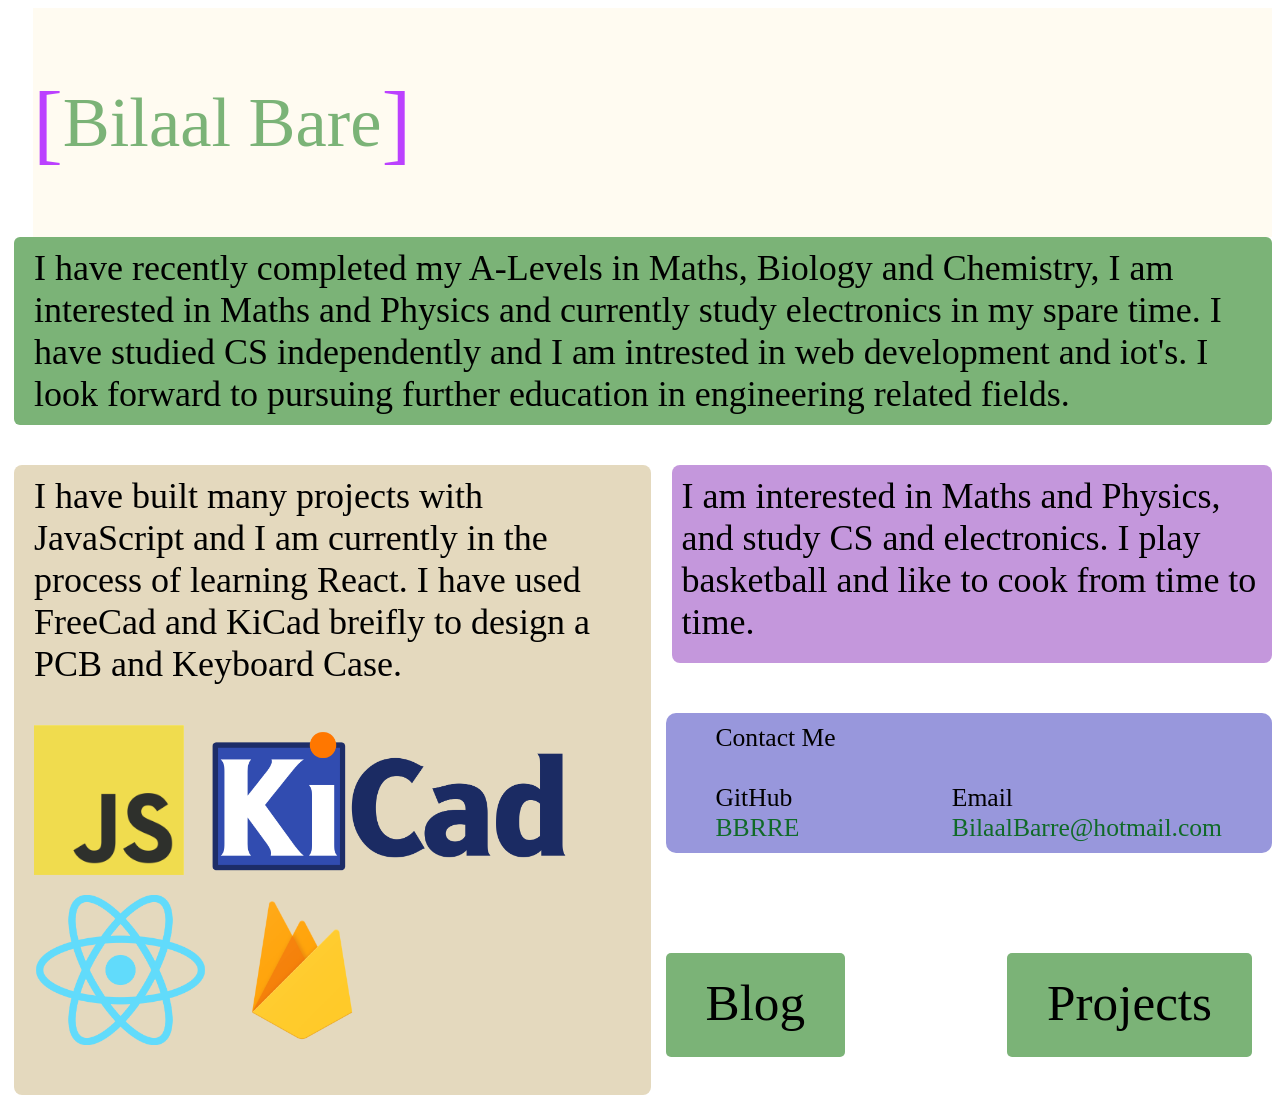
<file: About.html>
<!DOCTYPE html>
<html lang="en">
<head>
    <meta charset="UTF-8">
    <meta name="viewport" content="width=device-width, initial-scale=1.0">
    <link rel="stylesheet" href="About.css">
    <link rel="stylesheet" href="Home.css">
    <title>About</title>
</head>
<body>
    <div class="Ccont1 NP" id="d">
        </span><Span class="BR1" id="c">[</Span><span class="a">Bilaal Bare</span><span class="BR2" id="b">]</span></span>
    </div>
    <div class="About">
        <div class="PersonalStatement EntryTitle ">
            I have recently completed my A-Levels in Maths, Biology and Chemistry, I am interested in Maths and Physics and currently study electronics in my spare time. I have studied CS independently 
            and I am intrested in web development and iot's. I look forward to pursuing further education in engineering related fields.
        </div>
        <div class="half">
        <div class="Skills EntryTitle">
            I have built many projects with JavaScript and I am currently in the process of learning React.
            I have used FreeCad and KiCad breifly to design a PCB and Keyboard Case.
            <div class="SkillsIMG">
                <img class="Logo" src="./Assets/JavaScript-logo.png" alt="JavaScript">
                <img class="Logo" src="./Assets/KiCad-Logo.svg.png" alt="KiCad">
                <img class="Logo" src="./Assets/React-icon.svg.png" alt="React">
                <img class="Logo" src="./Assets/48965da2c75390e8c486058c282b35cd.png" alt="FreeCad">
            </div>
        </div>
        <div class="vert">
        <div class="Intrest EntryTitle" id="Skill">
            I am interested in Maths and Physics, and study CS and electronics. I play basketball and like to cook from time to time.
            
        </div>
        <div class="Links">
            Contact Me <br> <br>
            <div class="LinksFlex">
           <div> GitHub <br><a class="Lin" target=”_blank” href="https://github.com/BBRRE">BBRRE</a></div>
           <div>Email <br> <a class="Lin" target=”_blank” href="mailto:bilaalbarre@hotmail.com">BilaalBarre@hotmail.com</a></div>
        </div>

        </div>
        <div class="Esc">
            <a href="./Projects.html">
            <div class="Project">
                Projects
            </div>
        </a>
        <a href="./index.html">    
        <div class="Back">
                Blog
            </div>
        </a>
        </div>
        </div>
    </div>
        
    </div>
</body>
</html>
</file>
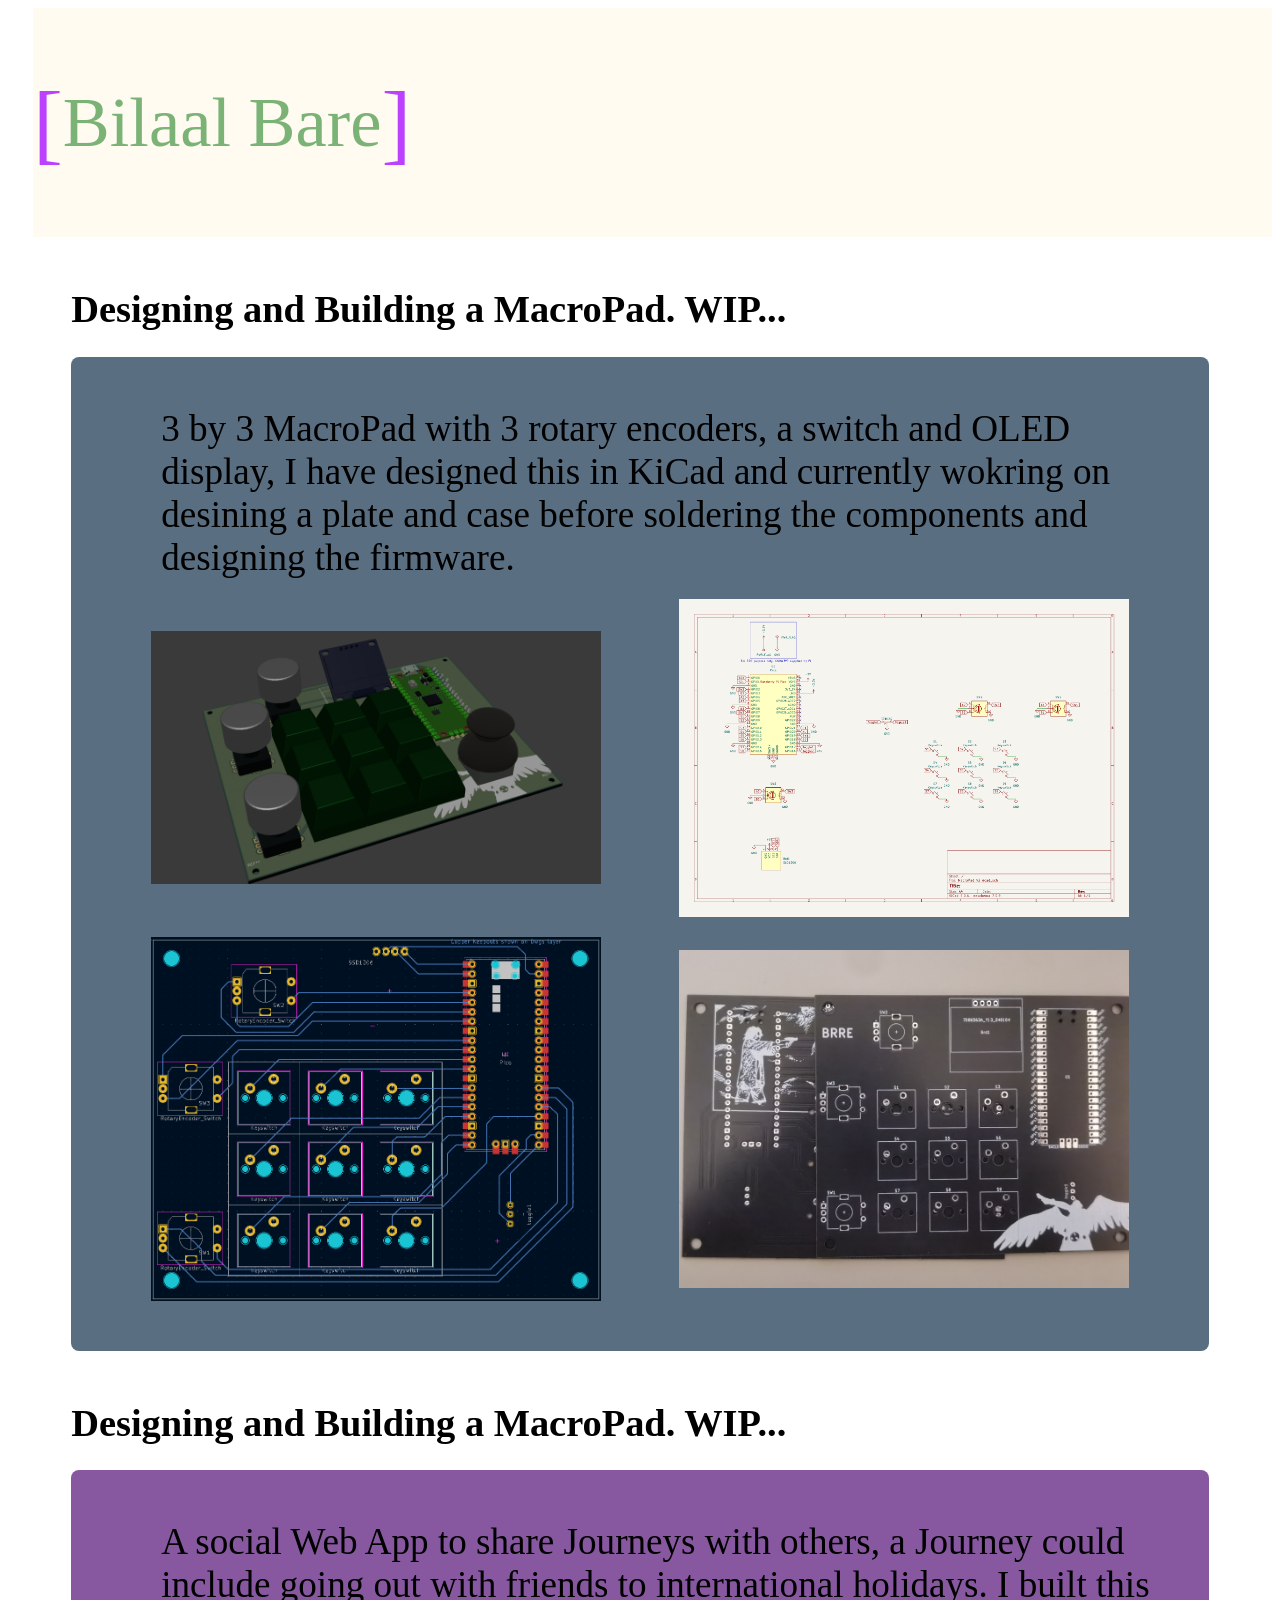
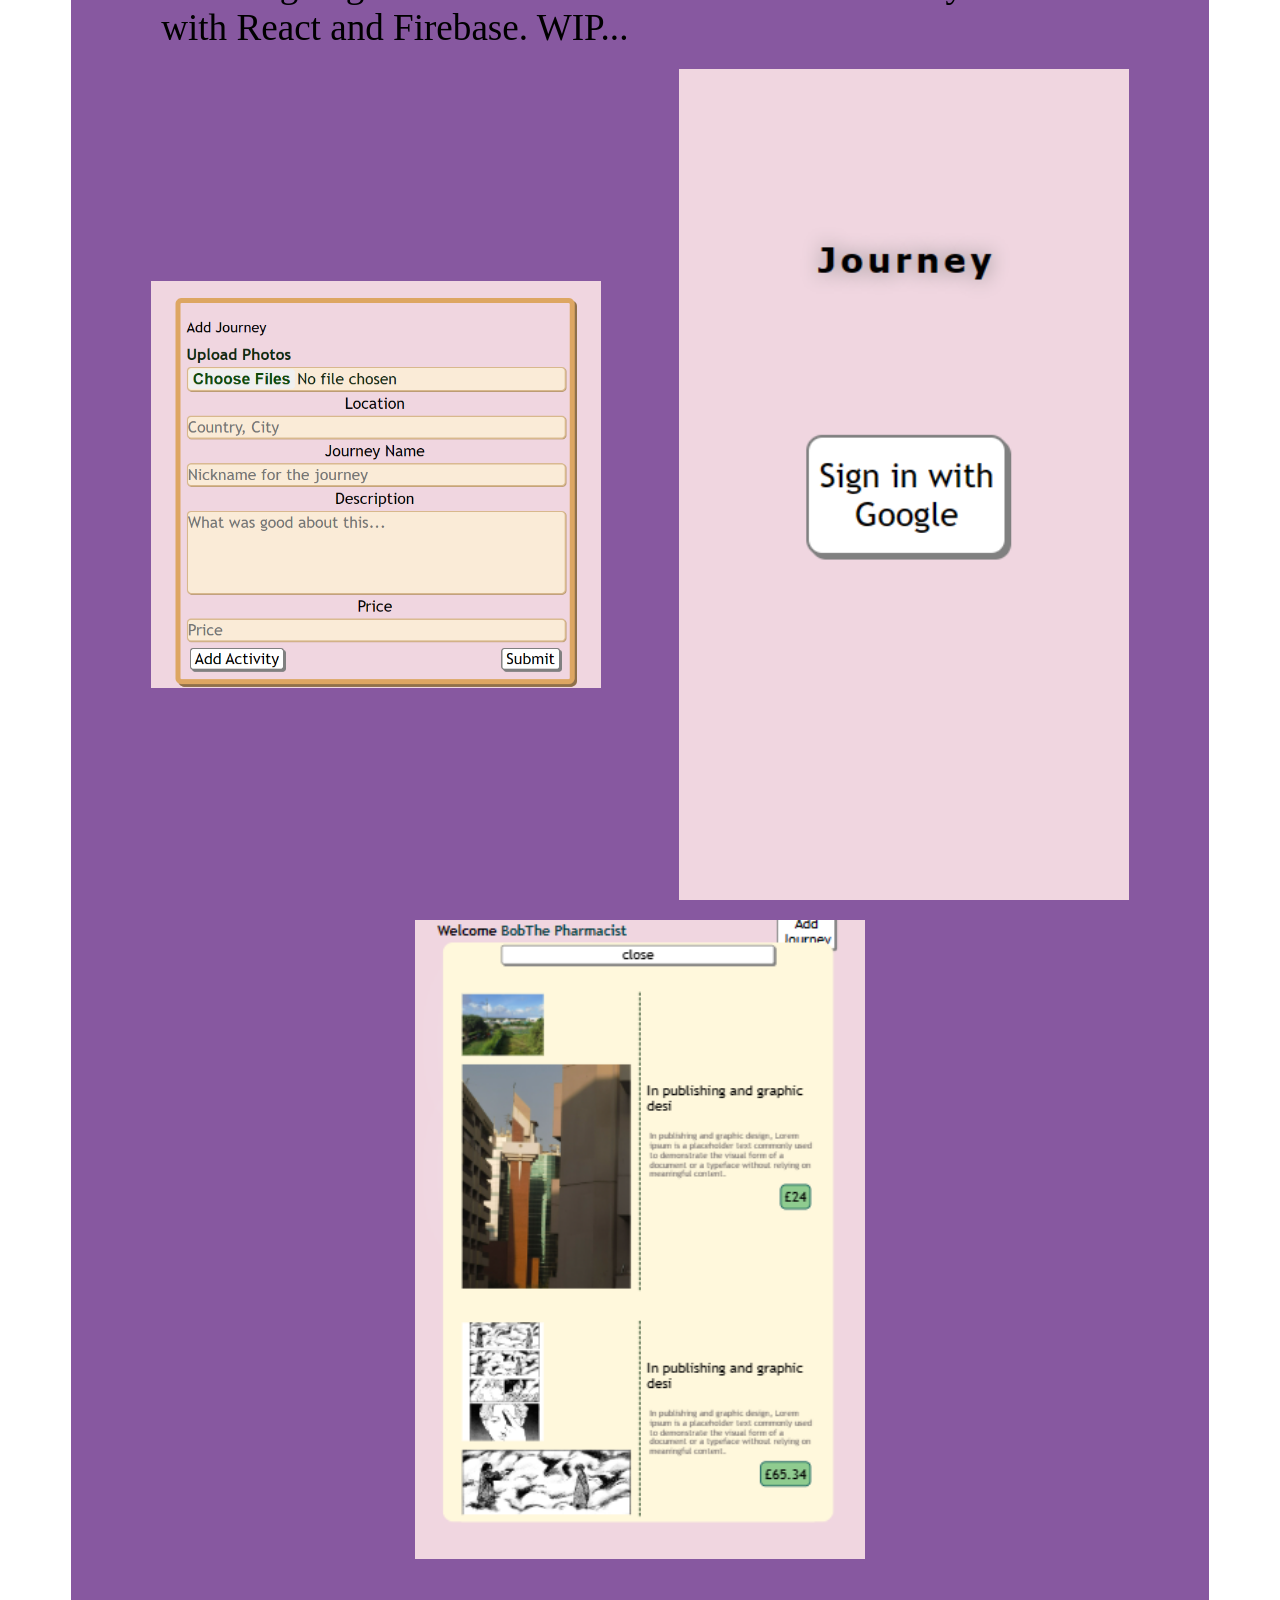
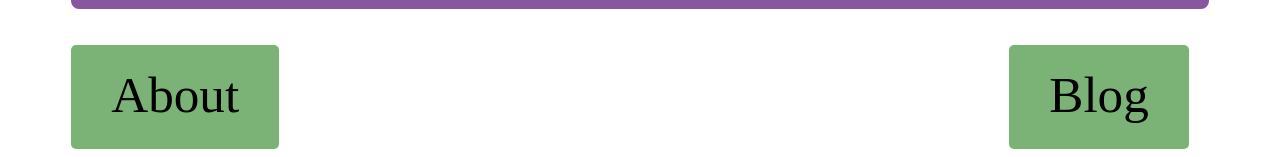
<file: Projects.html>
<!DOCTYPE html>
<html lang="en">
<head>
    <meta charset="UTF-8">
    <meta name="viewport" content="width=device-width, initial-scale=1.0">
    <link rel="stylesheet" href="Projects.css">
    <link rel="stylesheet" href="About.css">
    <link rel="stylesheet" href="Home.css">
    <link rel="stylesheet" href="Projects.css">
    <title>Projects</title>
</head>
<body>
    <div class="Ccont1 NP" id="d">
    </span><Span class="BR1" id="c">[</Span><span class="a">Bilaal Bare</span><span class="BR2" id="b">]</span></span>
</div>
    <div class="ProjectsList">
        <h1 class="ff"> Designing and Building a MacroPad. WIP...</h1>
        <div class="pr1 pr">
            <div class="desc">
                3 by 3 MacroPad with 3 rotary encoders, a switch and OLED display, I have designed this in KiCad and currently wokring
                on desining a plate and case before soldering the components and designing the firmware. 
            </div>
                <img src="Assets/untitled.png" alt="3D render" class="prIMG">
                <img src="Assets/Schematic.png" alt="Schematic" class="prIMG">
                <img src="Assets/PCB Wiring.png" alt="PCB design" class="prIMG">
                <img src="Assets\297848864-ddfbb33c-7bbd-44ba-a2ae-53de95d65698.jpg" alt="IRL PCB" class="prIMG">
        </div>
        <h1 class="ff"> Designing and Building a MacroPad. WIP...</h1>
        <div class="pr2 pr">
            <div class="desc">
                A social Web App to share Journeys with others, a Journey could include going out with friends to international holidays.
                I built this with React and Firebase. WIP...
            </div>
            <img src="Assets/AddJR.png" alt="Add Journey Page" class="prIMG"> 
            <img src="Assets/LogIn.png" alt="Login Page" class="prIMG">
            <img src="Assets/expml.png" alt="Exapmle menu" class="prIMG">
        </div><br> <br>
                <div class="Esc">
            <a href="./index.html">
            <div class="Project">
                Blog
            </div>
        </a>
        <a href="./About.html">    
        <div class="Back">
                About
            </div>
        </a>
        </div>
    </div>
</body>
</html>
</file>
<file: About.css>
.NP{
    height: 229px;
    display: flex;
    align-items: center;
    margin-left: 25px;
}

.PersonalStatement{
    background-color: #7BB377;
    border-radius: 6px;
    padding: 10px 10px 10px 20px;
}

.Skills{
    width: 50%;
    display: flex;
    flex-direction: column;
    padding: 10px 10px 50px 20px;
    margin-top: 40px;
    background-color: #e4d9be;
    border-radius: 8px;
}

.SkillsIMG{
    margin-top: 40px;
    display: flex;
    gap: 20px;
    flex-wrap: wrap;
    width: 90%;
    height: auto;
}

.Logo{
    height: 150px;
}

@media screen and (max-width: 800px) {
    .Logo{ height: 100px;}
}

.half{
    display: flex;
    gap: 15px;
}

.vert{
    display: flex;
    flex-direction: column;
    width: 50%;
    justify-content: baseline;
}

@media screen and (max-width:800px) {
    .half { flex-direction: column;
    align-items: center;
    }
  }

  @media screen and (max-width:800px) {
    .Skills {width: 100%;
    padding: 10px;
    padding-left: 30px;
    }
    .vert {
        width: 100%;
        margin: auto;
        }

  }


  @media screen and (max-width:800px) {
    #Skill {
    margin: 0px;
    margin-top: 30px;
    padding: 15px 60px;
    margin-bottom: -30px;
    
    }
  }

  @media screen and (max-width:1100px) {
    #d{
        width: 100%;
        margin: auto;
        text-align: center;
        justify-content: center;
    }
  }

  @media screen and (max-width:1000px) {
    .NP {font-size: 7vh;
        width: 100%;
    }
    .d{width: 100%;
    margin: auto;}
  }


  @media screen and (max-width:800px) {
    .a {font-size: 7vh;}
    #b {font-size: 8vh;}
    #c { font-size: 8vh;}
    .Esc {margin-top: 40px;}
  }

.Intrest{
    height: auto;
    border-radius: 8px;
    margin-top: 40px;
    padding-top: 10px;
    padding-bottom: 20px;
    padding-left: 10px;
    background-color: #c497dc;
}

.Project{
    padding: 20px 40px;
    height: 5vw;
    text-align: center;
    margin-right: 20px;
    font-size: 4vw;
    background-color: #7BB377;
    border-radius: 5px;
}

.Back{
    border-radius: 5px;
    padding: 20px 40px;
    height: 5vw;
    font-size: 4vw;
    background-color: #7BB377;
    text-align: center;
}

.Esc{
    display: flex;
    flex-direction: row-reverse;
    justify-content: space-between;
}

.Links{
    margin-bottom: 100px;
    margin-top: 50px;
    padding: 10px 50px;
    font-size: 2vw;
    background-color: #9897dc;
    border-radius: 10px;
}

.LinksFlex{
    display: flex;
    justify-content: space-between;
    flex-wrap: wrap;
    gap: 20px;
}

.Lin{
    color: #106a28;
}

@media screen and (max-width:800px) {
    .Links {font-size: 3vh;}
}
</file>
<file: Home.css>
:root{
    padding: 0px;
    margin: 0px;

}

.Acont{
    width: 100%;
    height: 100vh;
    display: flex;
}

@media screen and (max-width:600px) {
    .Acont { flex-direction: column; }
  }

.Bcont{
    background-color: #FFF5DD;
    width: 65%;
    display: flex;
    flex-direction: column;
}

.BE{
    font-size: 3vw;
    margin-left: 10px;
}

a{
    text-decoration: none;
    color: black;
    height: 95%;
}

.Middle{
    text-decoration: none;
}

.Blogs{
    display: flex;
    overflow-y: scroll;
}

.Entry{
    margin-top: 20px;
}

.EntryDate{
    font-size: 1.6vw;
}

.EntryTitle{
    font-size: 2.2vw;
    margin-left: 6px;
}

.EntryContent{
    font-size: 1.2vw;
    margin-left: 15px;
}

.Ccont{
    width:35%;
    display: flex;
    flex-direction: column;
}

.CcontChild{
    height: 100%;
    font-size:  5.9vw;
    text-align: center;
    display: flex;
    justify-content: center;
    align-items: center;
    background-color: #7BB377;
}

.Ccont1{
    background-color: #fff5dd6b;
    color: #7BB377;
    font-size: 5.5vw;
}

@media screen and (max-width:600px) {
    .Ccont1 { font-size: 6vh;}
  }
  @media screen and (max-width:600px) {
    #BR1 { font-size: 6vh;}
  }
  @media screen and (max-width:600px) {
    #BR2 { font-size: 6vh;}
  }


.BR1{
    font-size: 7vw;
    color: #BB41FF;
}

.BR2{
    font-size: 7vw;
    color: #BB41FF;
}

.Ccont2{
    border-bottom:4px #FFF5DD solid;
}

.Ccont3{
    
    border-top: 4px #FFF5DD solid;
}


@media screen and (max-width:600px) {
    .Ccont { width: 100%; 
    height: 350px;
    }
  }
  @media screen and (max-width:600px) {
    .Bcont { width: 100%; }
  }

  .TimeLine{
    margin-top: 30px;
    margin-left: 10px;
    margin-right: 5px;
    display: flex;
    flex-direction: column;
  }

  .dot{
    width: 20px;
    height: 20px;
    border-radius: 100%;
    background-color: #7BB377;
  }

  .TimeLineLine{
    margin-left: 8px;
    width: 3px;
    height: 100%;
    background-color: #BB41FF;
  }

  @media screen and (max-width:1400px) {
    .EntryDate { font-size: 3vh; }
    .EntryTitle {font-size: 4vh;}
    .EntryContent{font-size: 2.5vh;}
    .BE {font-size: 4vh;}
  }
</file>
<file: Projects.css>
.ProjectsList{
    display: flex;
    flex-direction: column;
    margin: auto;
    width: 90%;
}

.pr{
    display: flex;
    gap: 20px;
    border-radius: 8px;
    flex-wrap: wrap;
    padding: 50px;
}

.pr1{
    background-color: #596e80;
}   

.pr2{
    background-color: #8758a0;
}

.desc{
    font-size: 2.9vw;
    margin-left: 40px;
}

.prIMG{
    width: 450px;
    object-fit: contain;
    margin: auto;
}

@media screen and  (max-width: 800px) {
    .prIMG{ width: 200px;}
}

.ff{
    font-size: 3vw;
    margin-top: 50px;
}
</file>
